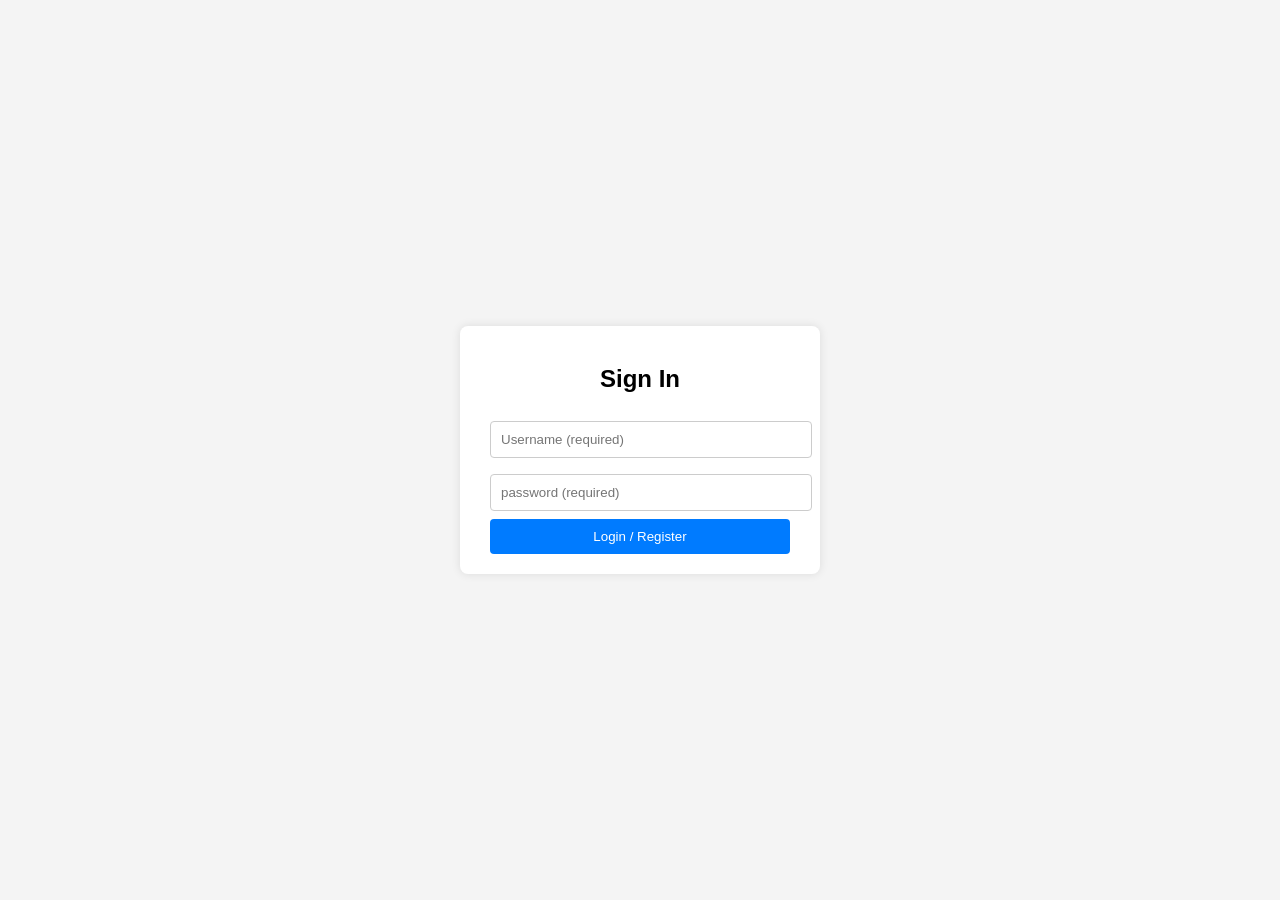
<file: templates/login.html>
<!DOCTYPE html>
<html lang="en">
  <head>
      <meta charset="UTF-8">
      <link rel="stylesheet" href="../static/css/login.css">
      <title>Sign In</title>
  </head>
  <body>

    <div class="login-container">
      <h2>Sign In</h2>
      <form method="POST">
          <input name="username" placeholder="Username (required)" required>
          <input name="password" placeholder="password (required)" required>
          <button type="submit">Login / Register</button>
      </form>
    </div>

  </body> 
</html>
</file>
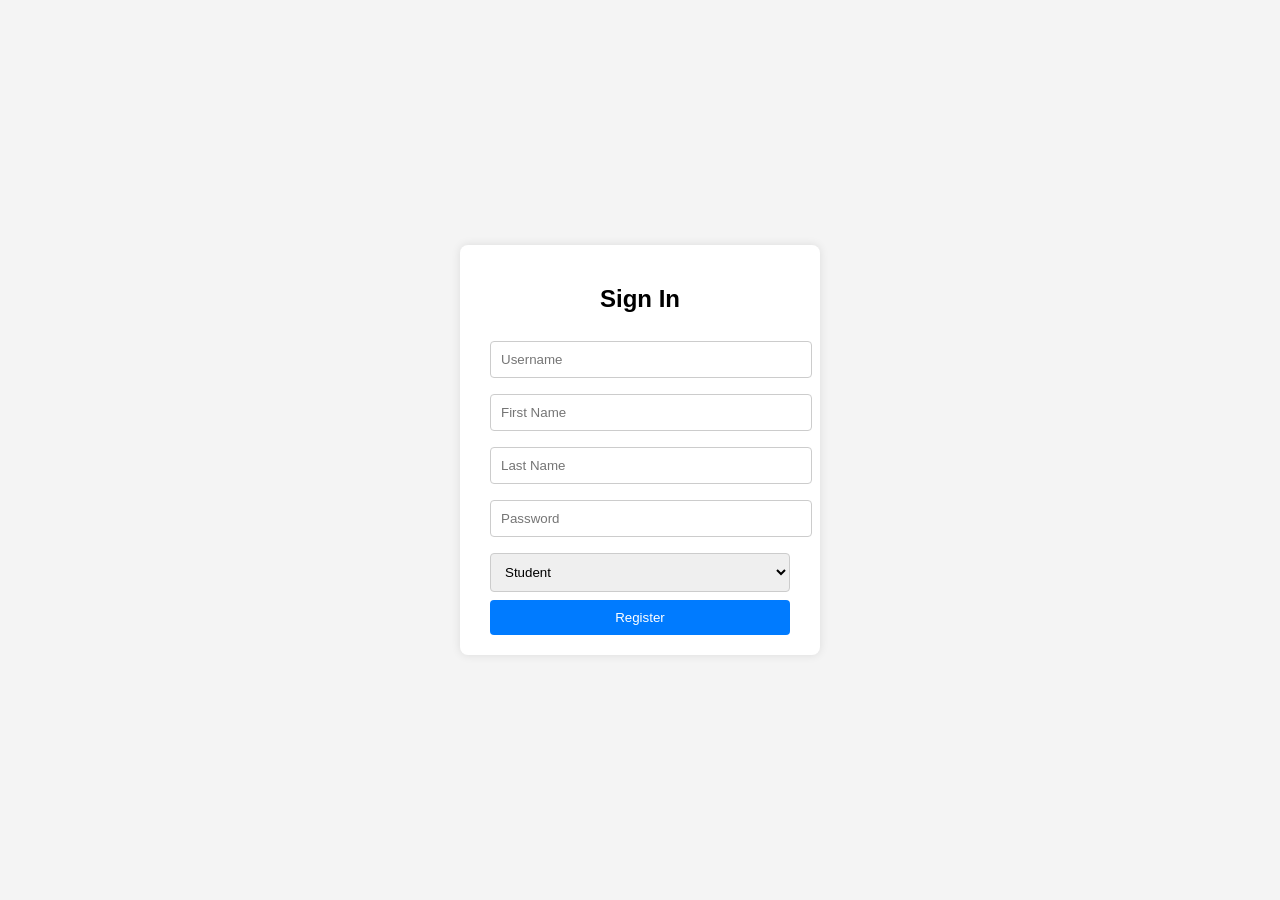
<file: templates/register.html>
<!DOCTYPE html>
<html lang="en">
<head>
    <meta charset="UTF-8">
    <link rel="stylesheet" href="../static/css/login.css">
    <title>Sign In</title>
</head>
<body>

  <div class="login-container">
    <h2>Sign In</h2>
    <form method="POST">
        <input name="username" placeholder="Username">
        <input name="first" placeholder="First Name">
        <input name="last" placeholder="Last Name">
        <input name="password" type="password" placeholder="Password">

        <select name="role">
            <option value="student">Student</option>
            <option value="teacher">Teacher</option>
        </select>

        <button type="submit">Register</button>
    </form>
  </div>

</body>
</html>
</file>
<file: static/css/login.css>
body {
    margin: 0;
    font-family: Arial, sans-serif;
    background-color: #f4f4f4;
    display: flex;
    height: 100vh;
    justify-content: center;
    align-items: center;
}

.login-container {
    background: white;
    padding: 20px 30px;
    border-radius: 8px;
    box-shadow: 0 0 10px rgba(0,0,0,0.1);
    width: 300px;
}

h2 {
    text-align: center;
    margin-bottom: 20px;
}

input, select {
    width: 100%;
    padding: 10px;
    margin: 8px 0;
    border: 1px solid #ccc;
    border-radius: 4px;
}

button {
    width: 100%;
    padding: 10px;
    background-color: #007BFF;
    color: white;
    border: none;
    border-radius: 4px;
    cursor: pointer;
}

button:hover {
    background-color: #0056b3;
}
</file>
